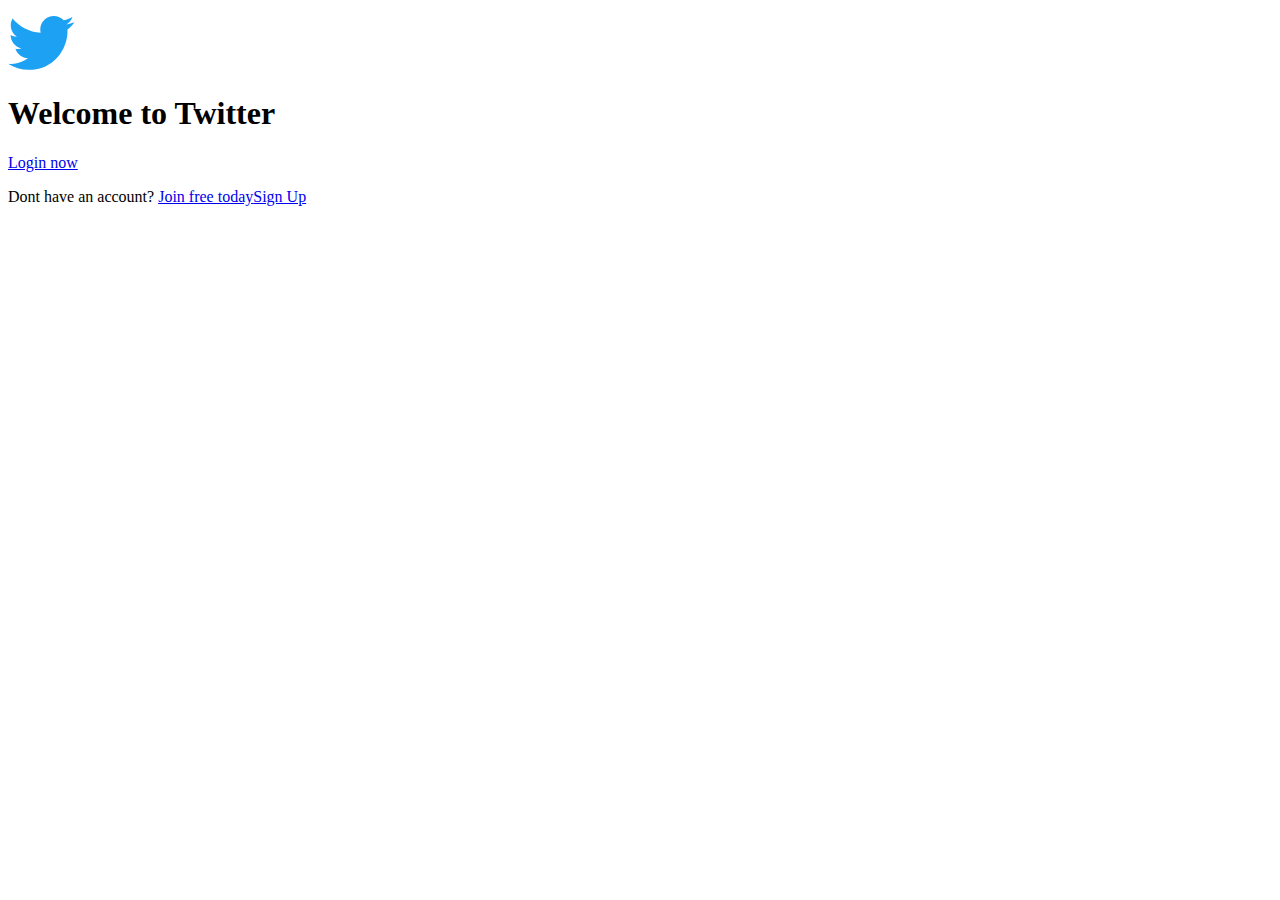
<file: ejercicios-html/index.html>
<!DOCTYPE html>
<html lang="en">

<head>
    <meta charset="UTF-8">
    <meta name="description" content="social network">
    <meta name="keywords" content="tweets, feed">
    <meta name="author" content="Jestrade">
    <script src="js/main.js"></script>
    <title>Twitter</title>
</head>

<body>
    <main>
        <div></div>
        <div>
            <p><img src="assets/logo.svg" /></p>
            <h1>Welcome to Twitter</h1>
            <p><a href="login.html">Login now</a></p>
            <p>Dont have an account? <a href="login.html">Join free today</a><a href="signup.html">Sign
                    Up</a></p>
        </div>
    </main>
</body>

</html>
</file>
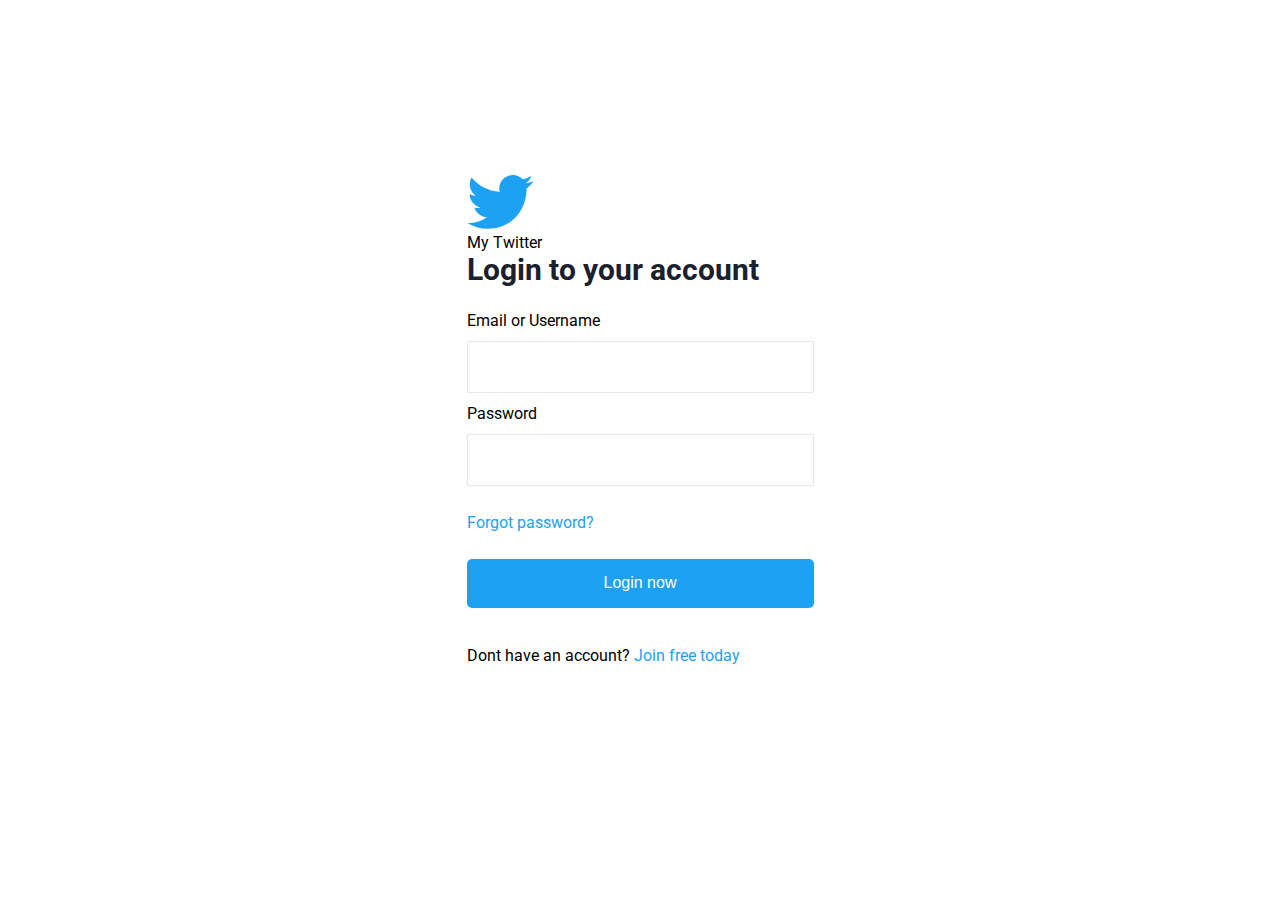
<file: ejercicios-html/login.html>
<!DOCTYPE html>
<html lang="en">

<head>
    <meta charset="UTF-8">
    <meta name="description" content="social network">
    <meta name="keywords" content="tweets, feed">
    <meta name="author" content="Jestrade">
    <script src="js/main.js"></script>
    <title>Twitter | Login</title>
    <link rel="preconnect" href="https://fonts.googleapis.com">
    <link rel="preconnect" href="https://fonts.gstatic.com" crossorigin>
    <link href="https://fonts.googleapis.com/css2?family=Roboto:wght@100;300&display=swap" rel="stylesheet">
    <link rel="stylesheet" href="css/style.css">
</head>

<body>
    <main class="main">
        <section class="container">
            <p><a href="index.html"><img src="assets/logo.svg" alt="Logo" /></a></p>
            <p class="subtitle">My Twitter</p>
            <h1 class="title">Login to your account</h1>
            <form class="form">
                <p class="paragraphSmall"><label class="label">Email or Username</label><input type="text"
                        class="input" />
                </p>
                <p class="paragraphLarge"><label class="label">Password</label><input type="password" class="input" />
                </p>
                <p class="paragraphLarge"><a href="passwordRecovery.html">Forgot password?</a></p>
                <p class="paragraphLarge"><button type="button" class="button">Login now</button></p>
            </form>
            <p>Dont have an account? <a href="signup.html">Join free today</a></p>
        </section>
    </main>
</body>

</html>
</file>
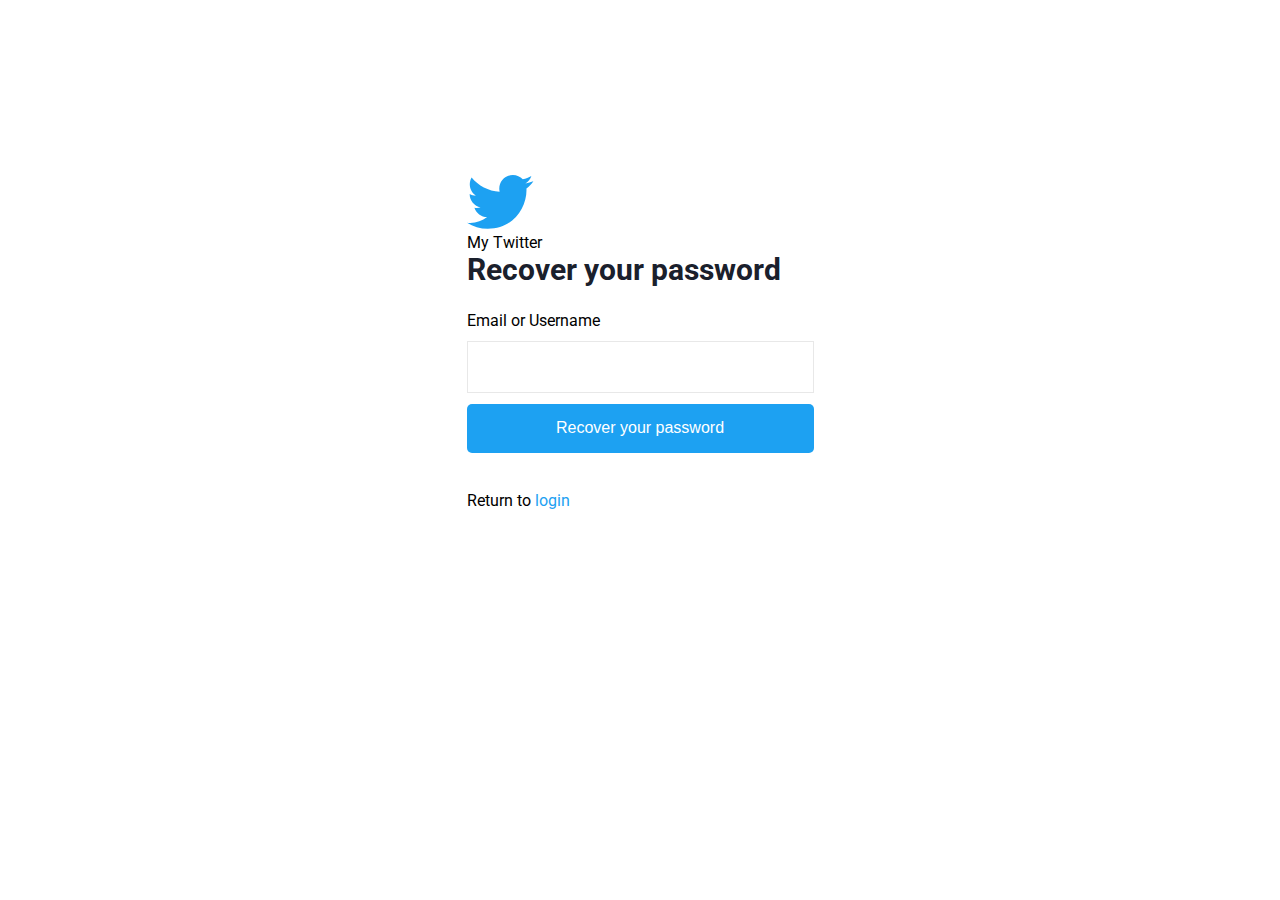
<file: ejercicios-html/passwordRecovery.html>
<!DOCTYPE html>
<html lang="en">

<head>
    <meta charset="UTF-8">
    <meta name="description" content="social network">
    <meta name="keywords" content="tweets, feed">
    <meta name="author" content="Jestrade">
    <script src="js/main.js"></script>
    <title>Twitter | Sign Up</title>
    <link rel="preconnect" href="https://fonts.googleapis.com">
    <link rel="preconnect" href="https://fonts.gstatic.com" crossorigin>
    <link href="https://fonts.googleapis.com/css2?family=Roboto:wght@100;300&display=swap" rel="stylesheet">
    <link rel="stylesheet" href="css/style.css">
</head>

<body>
    <main class="main">
        <section class="container">
            <p><a href="index.html"><img src="assets/logo.svg" alt="Logo" /></a></p>
            <p class="subtitle">My Twitter</p>
            <h1 class="title">Recover your password</h1>
            <form class="form">
                <p class="paragraphSmall"><label class="label">Email or Username</label><input type="text"
                        class="input" /></p>
                <p class="paragraphLarge"><button type="button" class="button">Recover your password</button></p>
            </form>
            <p>Return to <a href="login.html">login</a></p>
        </section>
    </main>
</body>

</html>
</file>
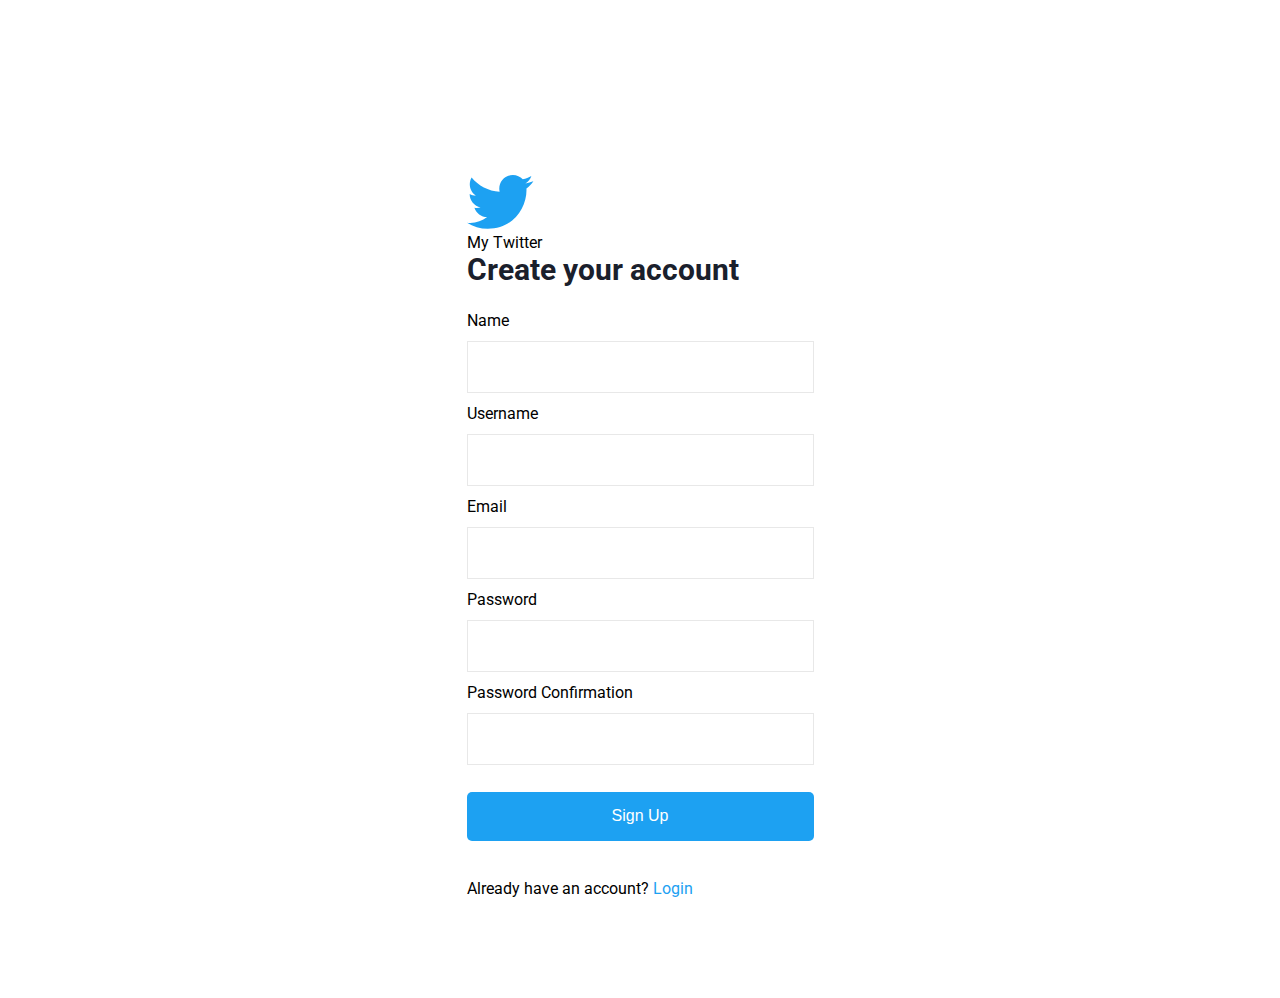
<file: ejercicios-html/signup.html>
<!DOCTYPE html>
<html lang="en">

<head>
    <meta charset="UTF-8">
    <meta name="description" content="social network">
    <meta name="keywords" content="tweets, feed">
    <meta name="author" content="Jestrade">
    <script src="js/main.js"></script>
    <title>Twitter | Sign Up</title>
    <link rel="preconnect" href="https://fonts.googleapis.com">
    <link rel="preconnect" href="https://fonts.gstatic.com" crossorigin>
    <link href="https://fonts.googleapis.com/css2?family=Roboto:wght@100;300&display=swap" rel="stylesheet">
    <link rel="stylesheet" href="css/style.css">

</head>

<body>
    <main class="main">
        <section class="container">
            <p><a href="index.html"><img src="assets/logo.svg" alt="Logo" /></a></p>
            <p class="subtitle">My Twitter</p>
            <h1 class="title">Create your account</h1>
            <form class="form">
                <p class="paragraphSmall"><label class="label">Name</label><input type="text" class="input" /></p>
                <p class="paragraphSmall"><label class="label">Username</label><input type="text" class="input" /></p>
                <p class="paragraphSmall"><label class="label">Email</label><input type="text" class="input" /></p>
                <p class="paragraphSmall"><label class="label">Password</label><input type="password" class="input" />
                </p>
                <p class="paragraphLarge"><label class="label">Password Confirmation</label><input type="password"
                        class="input" /></p>
                <p class="paragraphLarge"><button type="button" class="button">Sign Up</button></p>
            </form>
            <p>Already have an account? <a href="login.html">Login</a></p>
        </section>
    </main>
</body>

</html>
</file>
<file: ejercicios-html/css/style.css>
/* tags */
body {
    font-family: Roboto, Arial, Verdana, Geneva, Tahoma, sans-serif;
    font-style: normal;
    margin: 0;
}

p {
    margin: 0;
}

a {
    color: #1DA1F2;
    text-decoration: none;
}

a:hover {
    text-decoration: underline;
}

/* classes */
.main {
    display: flex;
    justify-content: center;
}

.container {
    margin: 175px 0 100px 0;
    width: 347px;
}

.title {
    color: #1A202C;
    font-weight: 700;
    font-size: 30px;
    line-height: 35px;
    margin-top: 0px;
    margin-bottom: 24px;
}

.subtitle {
    font-weight: 400;
    font-size: 16px;
    line-height: 19px;
}

.form {
    margin-bottom: 38px;
}

.button {
    background: #1DA1F2;
    border: none;
    border-radius: 5px;
    color: #FFF;
    cursor: pointer;
    font-size: 16px;
    padding-top: 15px;
    padding-bottom: 16px;
    width: 100%;
}

button:hover {
    opacity: 90%;
}

.paragraphSmall {
    margin-bottom: 11px;
}

.paragraphLarge {
    margin-bottom: 27px;
}

.label {
    display: block;
    margin-bottom: 11px;
    width: 100%;
}

.input {
    border: 1px solid #E8E8E8;
    box-sizing: border-box;
    color: #2D3748;
    font-size: 14px;
    /*
    padding-top: 17px;
    padding-bottom: 17px;
    padding-left: 20px;
    padding-right: 20px;
    */
    padding: 17px 20px 17px 20px;
    width: 100%;

}
</file>
